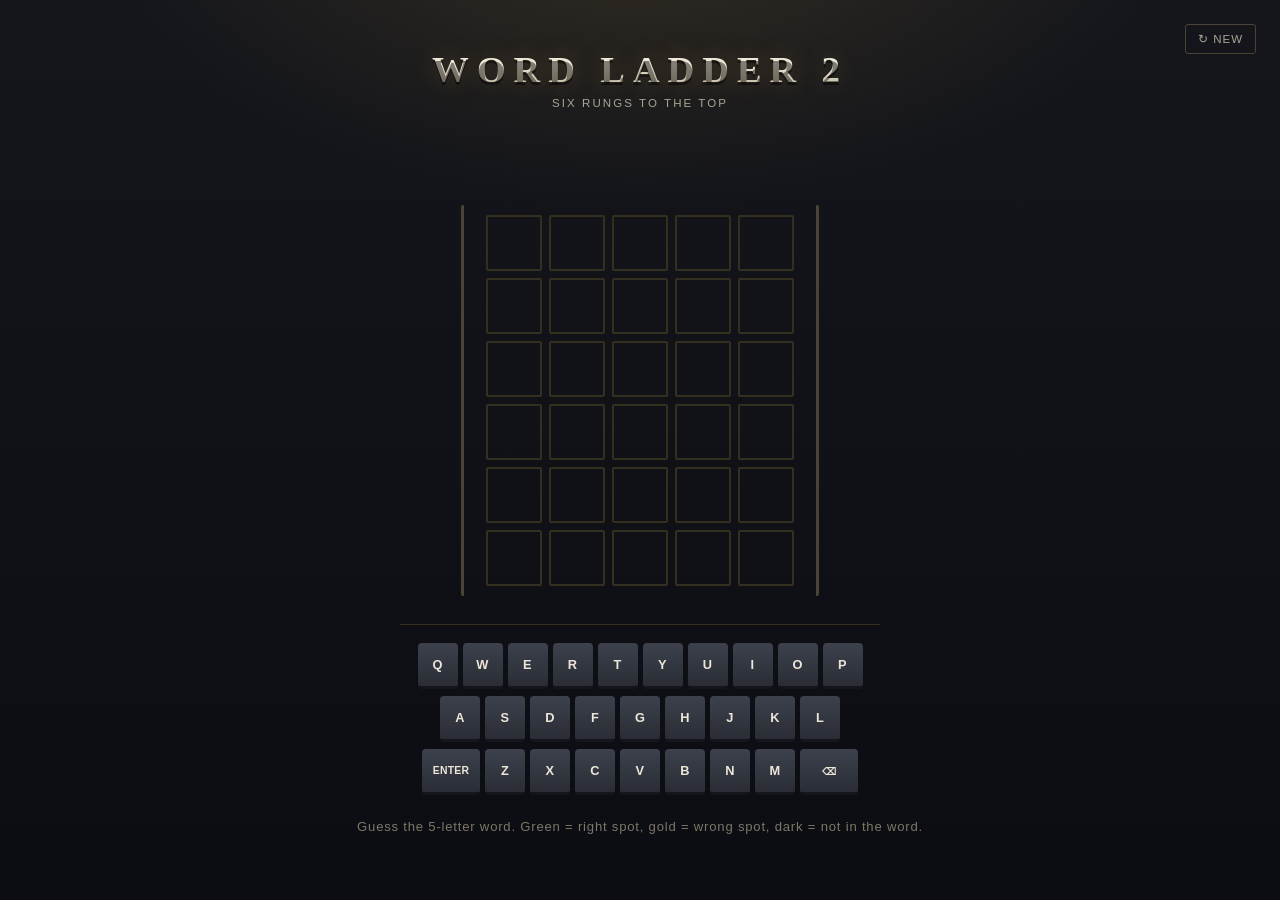
<file: index.html>
<!DOCTYPE html>
<html lang="en">
<head>
<meta charset="UTF-8">
<meta name="viewport" content="width=device-width, initial-scale=1.0">
<title>Word Ladder 2</title>
<link rel="stylesheet" href="style.css">
</head>
<body>

<header>
  <h1 class="wordmark">WORD LADDER 2</h1>
  <div class="tagline">Six rungs to the top</div>
  <button id="newGameBtn" class="ladder-btn" title="New game">↻ New</button>
</header>

<div id="message" class="plaque"></div>
<button id="playAgainBtn" class="ladder-btn" title="Start again with a new word">↻ Try Again</button>

<div class="rungframe">
  <div id="board"></div>
  <div id="fallenScene" class="fallen-scene" aria-hidden="true">
    <span class="shrug-emoji">🤷</span>
  </div>
</div>

<div id="keyboard"></div>

<footer>Guess the 5-letter word. Green = right spot, gold = wrong spot, dark = not in the word.</footer>

<canvas id="confettiCanvas"></canvas>

<script src="words.js"></script>
<script src="script.js"></script>
</body>
</html>
</file>
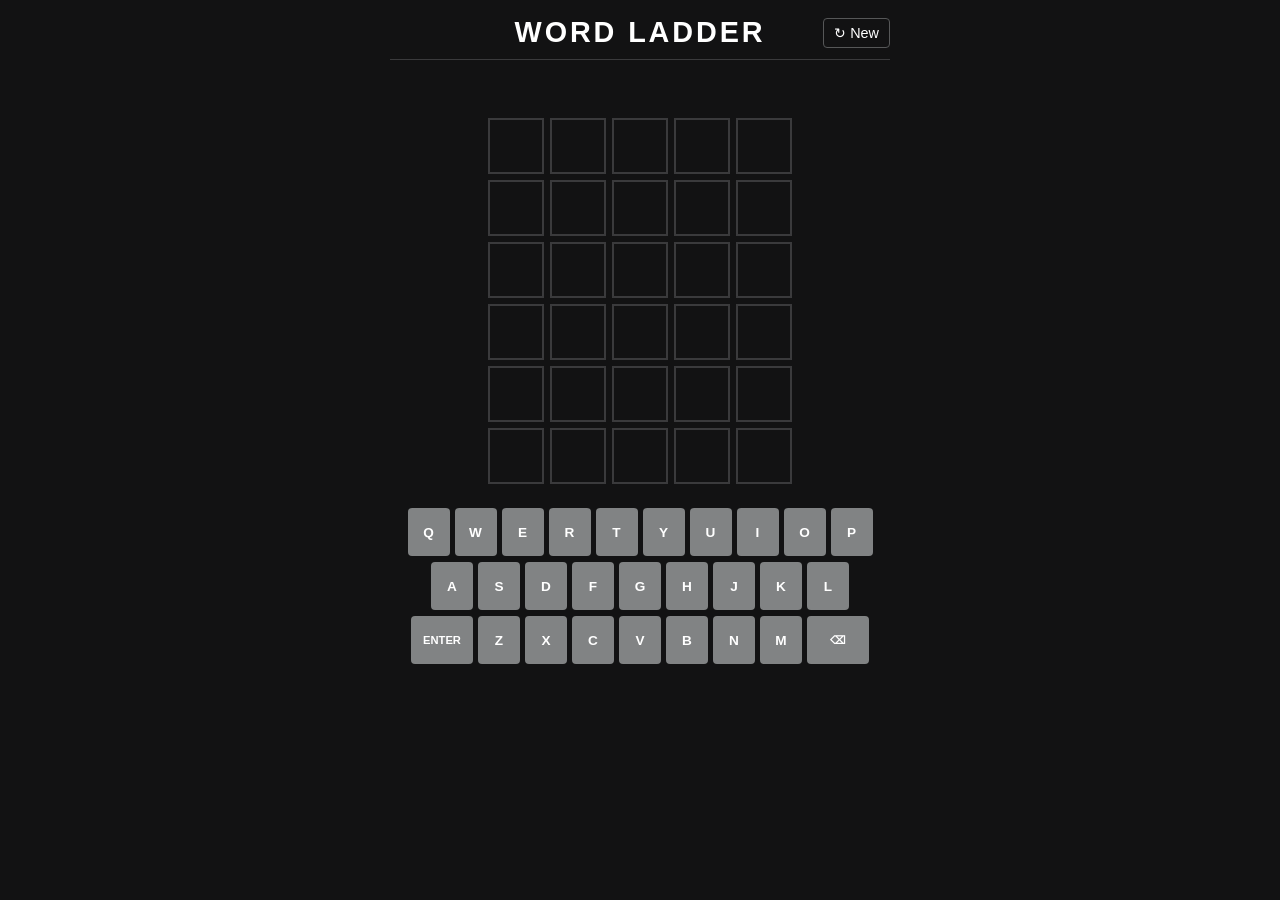
<file: word-ladder/index.html>
<!DOCTYPE html>
<html lang="en">
<head>
<meta charset="UTF-8">
<meta name="viewport" content="width=device-width, initial-scale=1.0">
<title>Word Ladder</title>
<link rel="stylesheet" href="style.css">
</head>
<body>
  <header>
    <h1>WORD LADDER</h1>
    <button id="newGameBtn" title="New game">↻ New</button>
  </header>

  <div id="message" class="message"></div>

  <div id="board"></div>

  <div id="keyboard"></div>

  <script src="words.js"></script>
  <script src="script.js"></script>
</body>
</html>
</file>
<file: style.css>
:root {
  --ink: #14161c;
  --vignette: #0b0d12;
  --rail: #4a4436;
  --rail-dim: #33301f;
  --gold: #d9a441;
  --moss: #4c7a52;
  --ash: #2a2d35;
  --paper: #ece6d9;
  --paper-dim: #a9a496;
}

* { box-sizing: border-box; }

html, body {
  margin: 0;
  min-height: 100%;
}

body {
  background:
    radial-gradient(ellipse 900px 500px at 50% -10%, rgba(217,164,65,0.16), transparent 60%),
    linear-gradient(180deg, var(--ink) 0%, var(--vignette) 100%);
  color: var(--paper);
  font-family: 'Century Gothic', 'Avenir Next', 'Segoe UI', -apple-system, sans-serif;
  display: flex;
  flex-direction: column;
  align-items: center;
  min-height: 100vh;
  padding: clamp(20px, 4vw, 48px) 16px 40px;
}

.wordmark {
  font-family: Rockwell, 'Roboto Slab', 'Bookman Old Style', Georgia, serif;
  font-size: clamp(1.6rem, 4vw, 2.3rem);
  font-weight: 700;
  letter-spacing: 0.22em;
  text-align: center;
  text-wrap: balance;
  margin: 0;
  background: linear-gradient(180deg, #f7f2e6 0%, var(--paper) 45%, #b9b19c 100%);
  -webkit-background-clip: text;
  background-clip: text;
  color: transparent;
  text-shadow: 0 3px 0 rgba(0,0,0,0.45), 0 0 24px rgba(217,164,65,0.25);
}

.tagline {
  font-size: 0.72rem;
  letter-spacing: 0.18em;
  text-transform: uppercase;
  color: var(--paper-dim);
  margin-top: 6px;
}

header {
  display: flex;
  flex-direction: column;
  align-items: center;
  width: 100%;
  max-width: 480px;
  padding-bottom: 14px;
}

.ladder-btn {
  background: transparent;
  border: 1px solid var(--rail);
  color: var(--paper-dim);
  font-family: 'Century Gothic', 'Avenir Next', sans-serif;
  font-size: 0.72rem;
  letter-spacing: 0.08em;
  text-transform: uppercase;
  padding: 7px 12px;
  border-radius: 3px;
  cursor: pointer;
  transition: border-color 0.15s ease, color 0.15s ease;
}

.ladder-btn:hover { border-color: var(--gold); color: var(--gold); }
.ladder-btn:focus-visible { outline: 2px solid var(--gold); outline-offset: 2px; }

#newGameBtn {
  position: fixed;
  right: 24px;
  top: 24px;
}

#playAgainBtn {
  visibility: hidden;
  margin: 6px 0 4px;
}

.plaque {
  height: 1.5rem;
  margin: 14px 0 4px;
  font-family: Rockwell, 'Roboto Slab', Georgia, serif;
  font-size: 0.95rem;
  letter-spacing: 0.04em;
  text-align: center;
  min-width: 240px;
}

.plaque.win { color: var(--moss); filter: brightness(1.5) saturate(1.3); }
.plaque.lose { color: #c0685a; }
.plaque.info { color: var(--paper-dim); }

.rungframe {
  position: relative;
  padding: 10px 22px;
  border-left: 3px solid var(--rail);
  border-right: 3px solid var(--rail);
  border-radius: 2px;
  overflow: hidden;
}

#board {
  display: grid;
  grid-template-rows: repeat(6, 1fr);
  gap: 7px;
}

.fallen-scene {
  position: absolute;
  inset: 0;
  display: none;
  align-items: center;
  justify-content: center;
  opacity: 0;
  pointer-events: none;
  transition: opacity 700ms ease;
}

.fallen-scene.show {
  display: flex;
  opacity: 1;
}

.shrug-emoji {
  font-size: clamp(120px, 30vw, 200px);
  line-height: 1;
  filter: drop-shadow(0 0 24px rgba(217,164,65,0.2));
}

.row {
  display: grid;
  grid-template-columns: repeat(5, 1fr);
  gap: 7px;
}

.tile {
  width: 56px;
  height: 56px;
  border: 2px solid var(--rail-dim);
  display: flex;
  align-items: center;
  justify-content: center;
  font-family: Rockwell, 'Roboto Slab', Georgia, serif;
  font-size: 1.7rem;
  font-weight: 700;
  color: var(--paper);
  text-transform: uppercase;
  user-select: none;
  border-radius: 2px;
  transition: transform 0.15s ease;
}

.tile.filled { border-color: var(--rail); }

.tile.correct { background: var(--moss); border-color: var(--moss); }
.tile.present { background: var(--gold); border-color: var(--gold); color: #211a08; }
.tile.absent  { background: var(--ash);  border-color: var(--ash); color: var(--paper-dim); }

.tile.pop { animation: pop 0.12s ease; }
@keyframes pop {
  0% { transform: scale(1); }
  50% { transform: scale(1.08); }
  100% { transform: scale(1); }
}

.row.shake { animation: shake 0.32s ease; }
@keyframes shake {
  0%, 100% { transform: translateX(0); }
  20% { transform: translateX(-6px); }
  40% { transform: translateX(6px); }
  60% { transform: translateX(-6px); }
  80% { transform: translateX(6px); }
}

#keyboard {
  display: flex;
  flex-direction: column;
  gap: 7px;
  margin-top: 28px;
  padding-top: 18px;
  width: 100%;
  max-width: 480px;
  border-top: 1px solid var(--rail-dim);
}

.kb-row {
  display: flex;
  justify-content: center;
  gap: 5px;
}

.key {
  background: linear-gradient(180deg, #3c414c 0%, var(--ash) 100%);
  color: var(--paper);
  border: none;
  border-bottom: 3px solid #14161c;
  border-radius: 4px;
  padding: 0 8px;
  height: 46px;
  min-width: 30px;
  flex: 1;
  max-width: 40px;
  display: flex;
  align-items: center;
  justify-content: center;
  font-family: 'Century Gothic', 'Avenir Next', sans-serif;
  font-size: 0.8rem;
  font-weight: 700;
  letter-spacing: 0.02em;
  cursor: pointer;
  text-transform: uppercase;
  transition: filter 0.1s ease, transform 0.05s ease;
}

.key.wide { max-width: 58px; font-size: 0.65rem; }

.key.correct { background: linear-gradient(180deg, #62956a 0%, var(--moss) 100%); border-bottom-color: #294628; }
.key.present { background: linear-gradient(180deg, #eec36c 0%, var(--gold) 100%); border-bottom-color: #8a611c; color: #211a08; }
.key.absent  { background: linear-gradient(180deg, #282b32 0%, #1c1e24 100%); border-bottom-color: #0a0b0d; color: var(--paper-dim); position: relative; }

.key.absent::after {
  content: "";
  position: absolute;
  top: 50%;
  left: 20%;
  right: 20%;
  height: 2px;
  background: currentColor;
  opacity: 0.8;
  border-radius: 1px;
  transform: translateY(-50%) rotate(-22deg);
  pointer-events: none;
}

.key:hover { filter: brightness(1.15); }
.key:active { transform: translateY(2px); border-bottom-width: 1px; }
.key:focus-visible { outline: 2px solid var(--gold); outline-offset: 2px; }

footer {
  margin-top: 24px;
  font-size: 0.82rem;
  letter-spacing: 0.06em;
  color: #7d7767;
  text-align: center;
}

@media (prefers-reduced-motion: reduce) {
  .tile.pop, .row.shake { animation: none; }
}

@media (max-width: 400px) {
  .tile { width: 46px; height: 46px; font-size: 1.4rem; }
  .rungframe { padding: 10px 14px; }
}

#confettiCanvas {
  position: fixed;
  inset: 0;
  width: 100%;
  height: 100%;
  pointer-events: none;
  z-index: 50;
}
</file>
<file: word-ladder/style.css>
:root {
  --bg: #121213;
  --fg: #ffffff;
  --border: #3a3a3c;
  --border-filled: #565758;
  --correct: #538d4e;
  --present: #b59f3b;
  --absent: #3a3a3c;
  --key-bg: #818384;
}

* { box-sizing: border-box; }

body {
  margin: 0;
  min-height: 100vh;
  background: var(--bg);
  color: var(--fg);
  font-family: "Helvetica Neue", Arial, sans-serif;
  display: flex;
  flex-direction: column;
  align-items: center;
  padding: 16px;
}

header {
  width: 100%;
  max-width: 500px;
  display: flex;
  align-items: center;
  justify-content: center;
  position: relative;
  border-bottom: 1px solid var(--border);
  padding-bottom: 10px;
  margin-bottom: 8px;
}

h1 {
  font-size: 1.8rem;
  letter-spacing: 0.1em;
  margin: 0;
  font-weight: 700;
}

#newGameBtn {
  position: absolute;
  right: 0;
  background: none;
  border: 1px solid var(--border-filled);
  color: var(--fg);
  padding: 6px 10px;
  border-radius: 4px;
  cursor: pointer;
  font-size: 0.9rem;
}

#newGameBtn:hover {
  background: var(--border);
}

.message {
  height: 1.4rem;
  font-weight: 600;
  margin: 8px 0;
  text-align: center;
  min-width: 200px;
}

.message.win { color: var(--correct); }
.message.lose { color: #d9534f; }
.message.info { color: #ddd; }

#board {
  display: grid;
  grid-template-rows: repeat(6, 1fr);
  gap: 6px;
  margin: 12px 0;
}

.row {
  display: grid;
  grid-template-columns: repeat(5, 1fr);
  gap: 6px;
}

.tile {
  width: 56px;
  height: 56px;
  border: 2px solid var(--border);
  display: flex;
  align-items: center;
  justify-content: center;
  font-size: 1.8rem;
  font-weight: 700;
  text-transform: uppercase;
  user-select: none;
  transition: transform 0.15s ease;
}

.tile.filled {
  border-color: var(--border-filled);
}

.tile.correct { background: var(--correct); border-color: var(--correct); }
.tile.present { background: var(--present); border-color: var(--present); }
.tile.absent  { background: var(--absent);  border-color: var(--absent); }

.tile.pop {
  animation: pop 0.1s ease;
}

@keyframes pop {
  0% { transform: scale(1); }
  50% { transform: scale(1.08); }
  100% { transform: scale(1); }
}

.tile.flip {
  animation: flip 0.5s ease forwards;
}

@keyframes flip {
  0% { transform: rotateX(0deg); }
  50% { transform: rotateX(90deg); }
  100% { transform: rotateX(0deg); }
}

.row.shake {
  animation: shake 0.3s ease;
}

@keyframes shake {
  0%, 100% { transform: translateX(0); }
  20% { transform: translateX(-6px); }
  40% { transform: translateX(6px); }
  60% { transform: translateX(-6px); }
  80% { transform: translateX(6px); }
}

#keyboard {
  display: flex;
  flex-direction: column;
  gap: 6px;
  margin-top: 12px;
  width: 100%;
  max-width: 500px;
}

.kb-row {
  display: flex;
  justify-content: center;
  gap: 5px;
}

.key {
  background: var(--key-bg);
  color: var(--fg);
  border: none;
  border-radius: 4px;
  padding: 0 8px;
  height: 48px;
  min-width: 32px;
  flex: 1;
  max-width: 42px;
  display: flex;
  align-items: center;
  justify-content: center;
  font-size: 0.85rem;
  font-weight: 600;
  cursor: pointer;
  text-transform: uppercase;
}

.key.wide {
  max-width: 62px;
  font-size: 0.7rem;
}

.key.correct { background: var(--correct); }
.key.present { background: var(--present); }
.key.absent  { background: var(--absent); opacity: 0.6; }

.key:active {
  transform: scale(0.95);
}

@media (max-width: 400px) {
  .tile { width: 46px; height: 46px; font-size: 1.5rem; }
}
</file>
